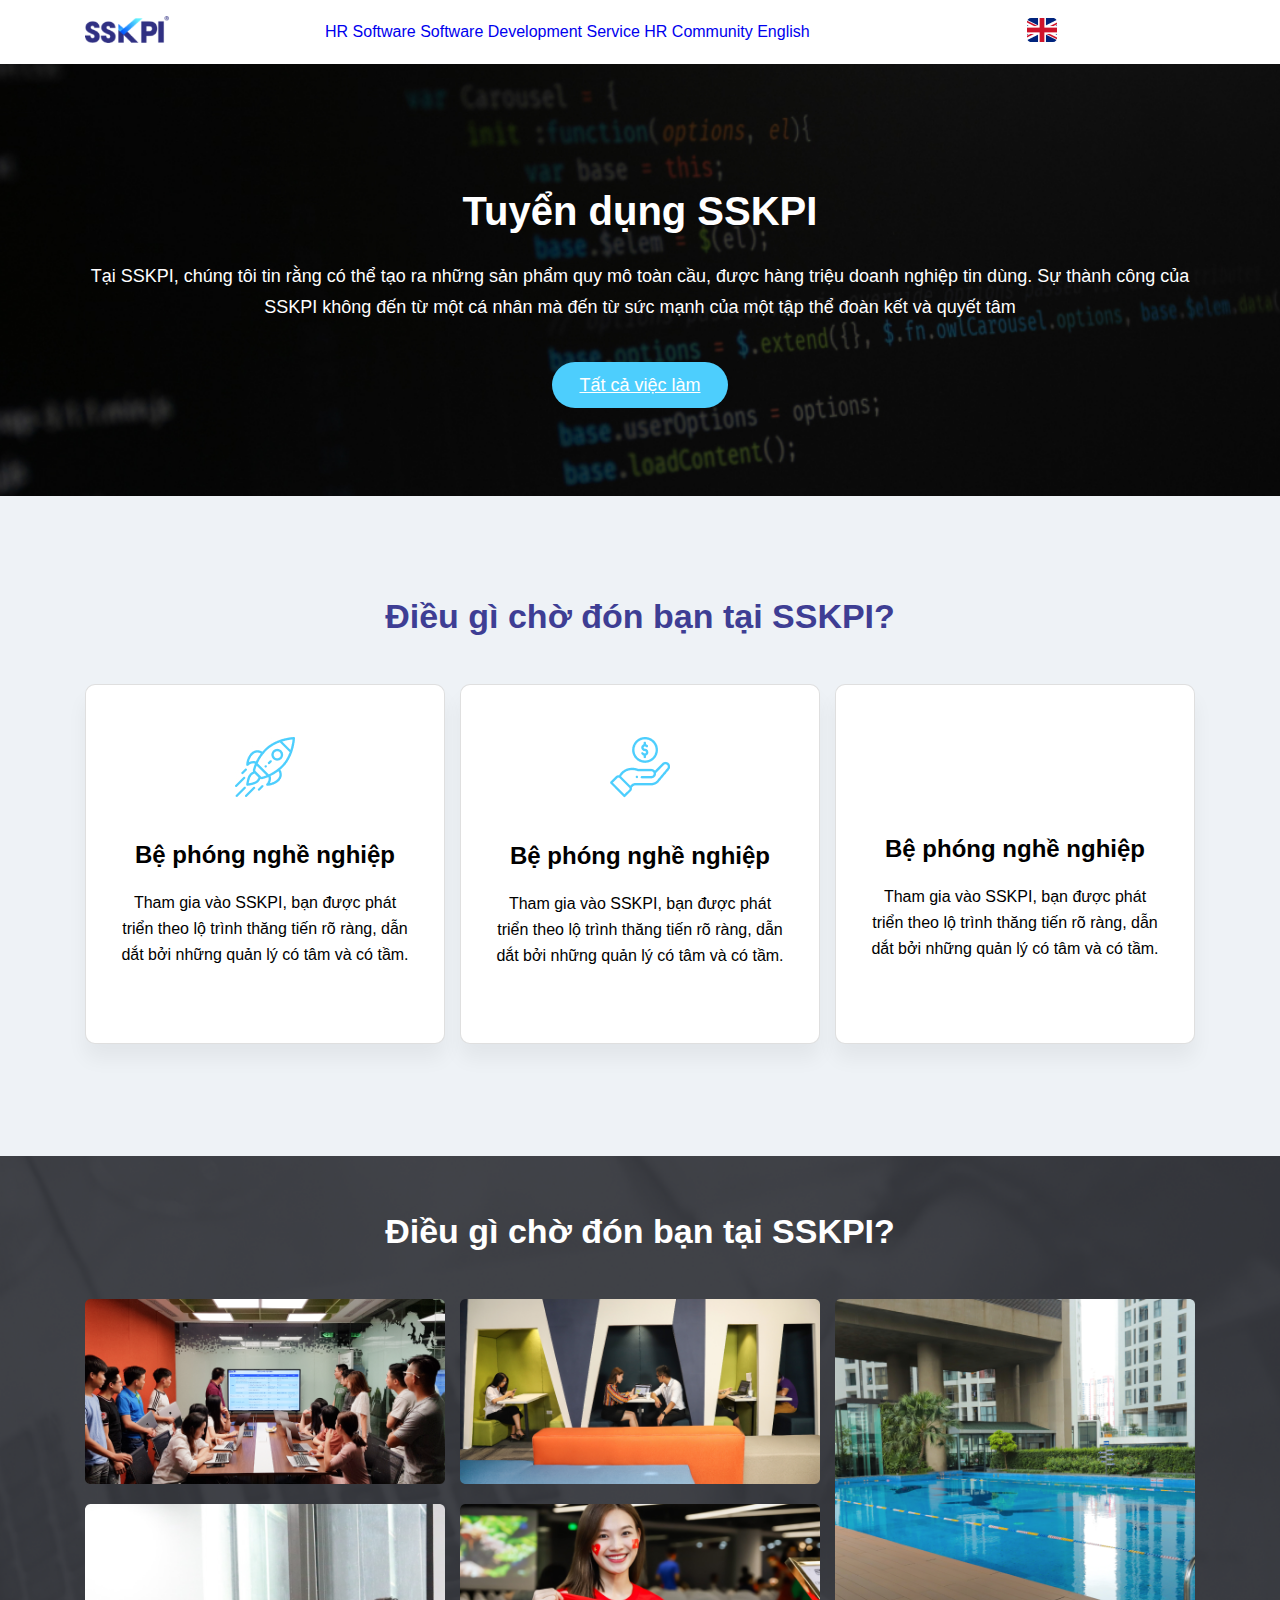
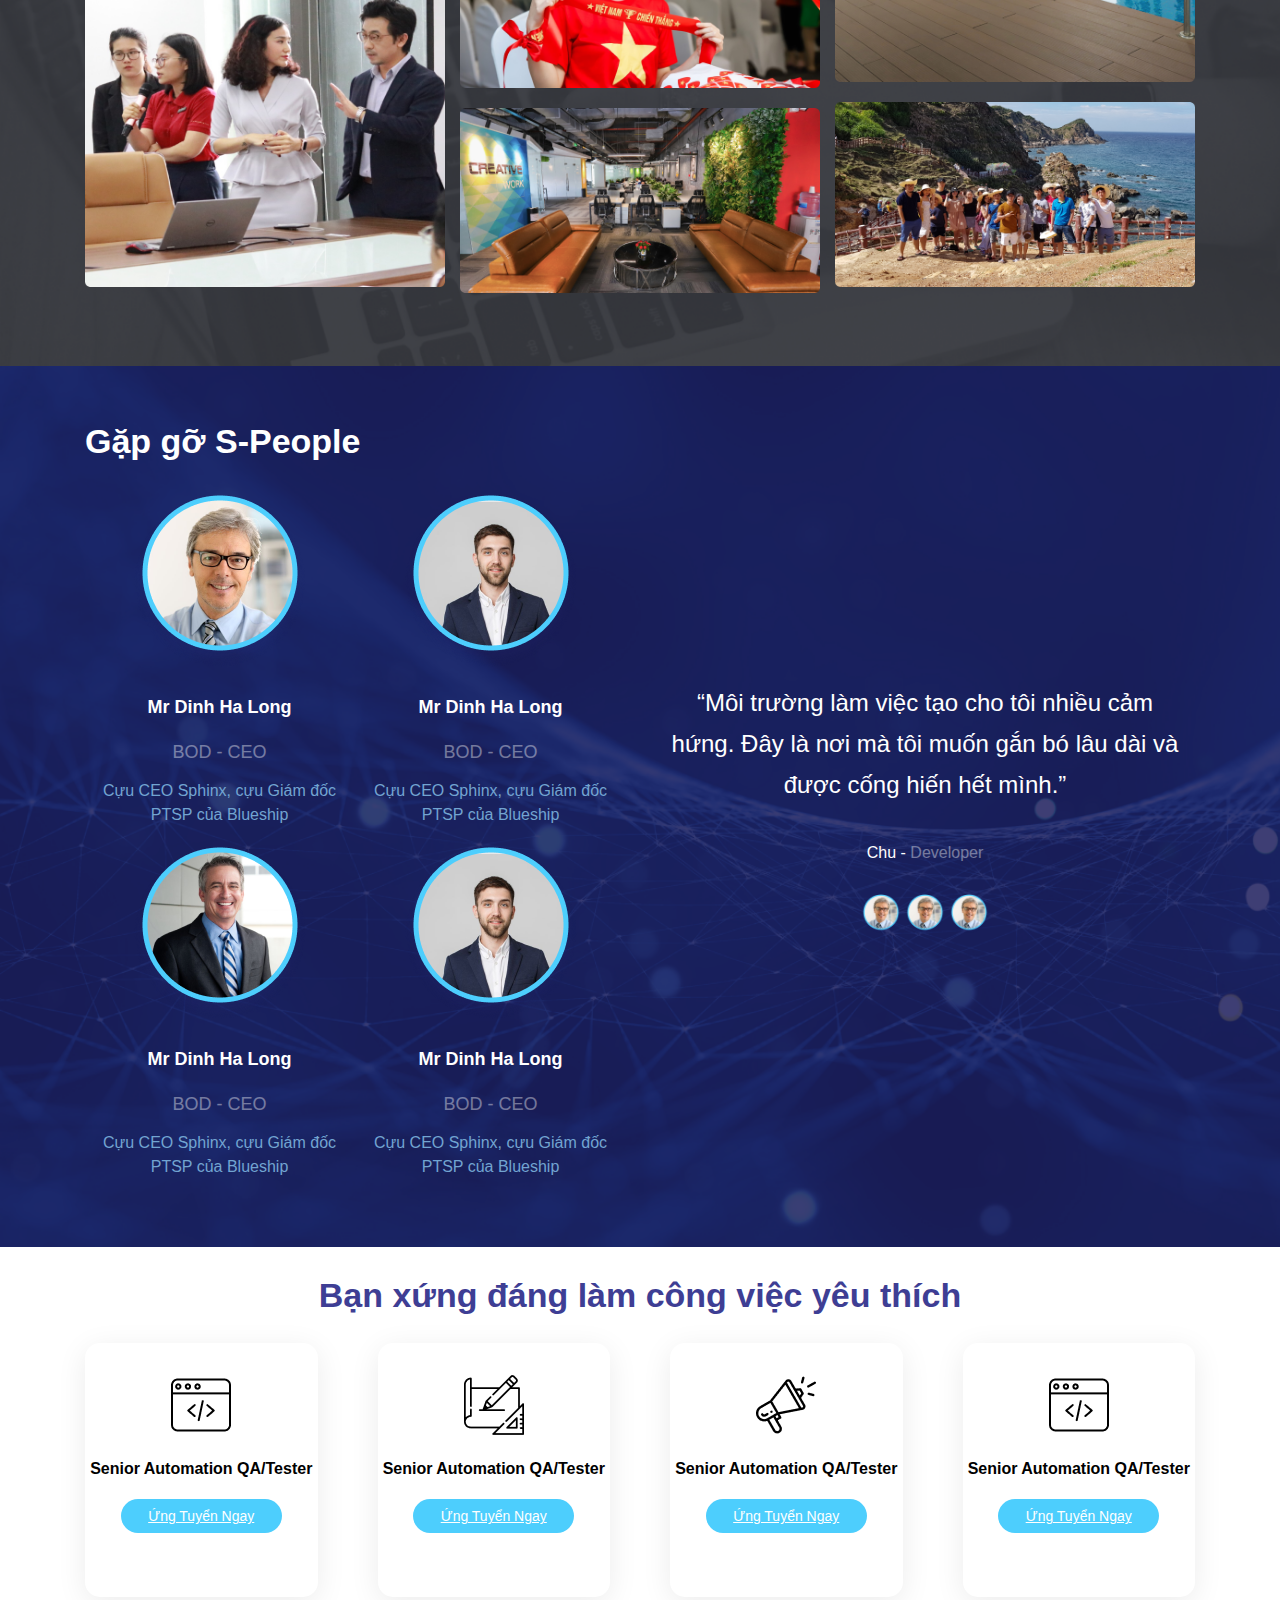
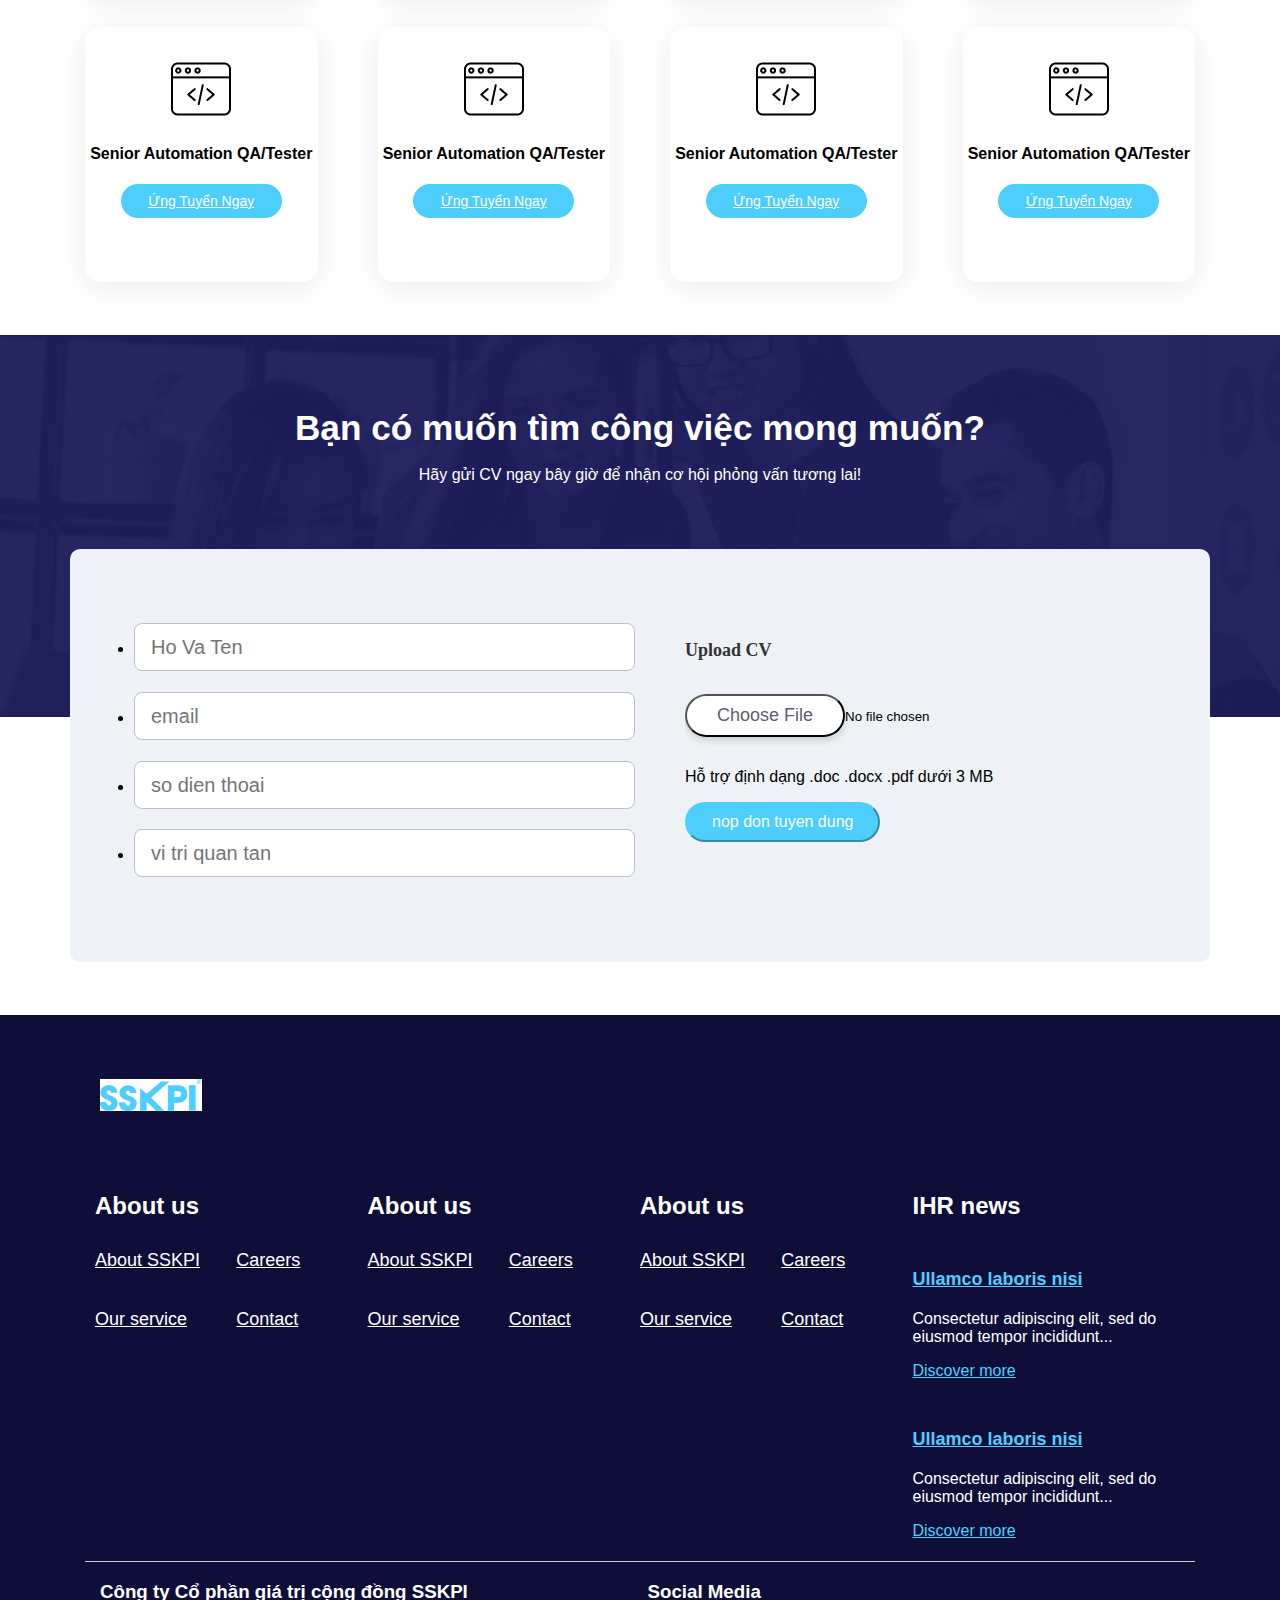
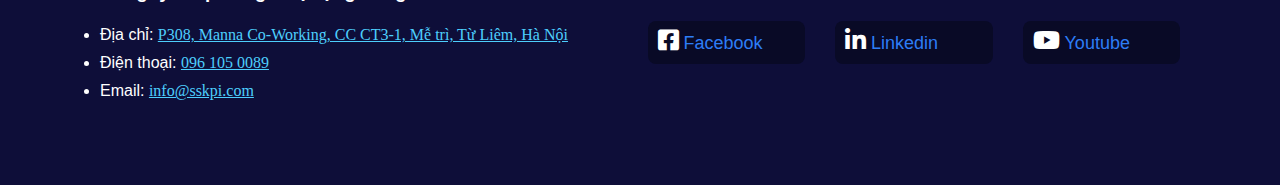
<file: lab5/index.html>
<!DOCTYPE html>
<html lang="en">

<head>
    <meta charset="UTF-8">
    <meta name="viewport" content="width=device-width, initial-scale=1.0">
    <meta http-equiv="X-UA-Compatible" content="ie=edge">
    <title>Document</title>
    <link rel="stylesheet" href="style.css">
    <link rel="stylesheet" href="css/all.css"  type="text/css">
</head>

<body>
    <header>
        <div class="container">
            <div class="row-header">
                 <a href="#" class="logo"><img src="./images/Logo.png" width="100%" alt=""></a>
                 <!-- <button class="navbar-toggler">&#9776;</button> -->
                <div class="menu">
                        <ul>
                            <li class="list-menu"><a href="#">HR Software</a></li>
                            <li class="list-menu"><a href="#">Software Development Service</a></li>
                            <li class="list-menu"><a href="#">HR Community</a></li>
                            <li class="list-menu"><a href="#"> English</a></li>
                        </ul>
                </div>
                <div class="menu-language">
                    <ul>
                        <li class="list-menu"><a href="#"><img src="./images/englend.png" alt=""></a></li>
                        <!-- <li class="list-menu"><a href="#"><img src="./images/englend.png" alt=""></a></li> -->
                    </ul>
                </div>
            </div>
        </div>
    </header>
    <section class="banner">
        <div class="container">
            <h1 class="banner-title">Tuyển dụng SSKPI</h1>
            <p class="banner-desc">Tại SSKPI, chúng tôi tin rằng có thể tạo ra những sản phẩm quy mô toàn cầu,
                được hàng triệu doanh nghiệp tin dùng. Sự thành công của SSKPI không đến từ một
                cá nhân mà đến từ sức mạnh của một tập thể đoàn kết và quyết tâm</p>
            <a href="#" class="all-job">Tất cả việc làm</a>
        </div>

    </section>
    <section class="enviroment">
        <div class="container">
            <div class="evironment-hearding">
                <h2 class="section-heading">Điều gì chờ đón bạn tại SSKPI?</h2>
            </div>
        </div>
        <div class="enviroment-body">
            <div class="container">
                <div class="row-body-enviroment">
                    <div class="enviroment-item">
                        <div class="cart-icon">
                            <img src="./images/001-startup.jpg" alt="">
                        </div>
                        <h5>Bệ phóng nghề nghiệp</h5>
                        <p>Tham gia vào SSKPI, bạn được phát triển theo lộ trình thăng tiến rõ
                            ràng, dẫn dắt bởi những quản lý có tâm và có tầm.</p>
                    </div>
                    <!--  -->
                    <div class="enviroment-item">
                        <div class="cart-icon">
                            <img src="./images/002-hand.png" alt="">
                        </div>
                        <h5>Bệ phóng nghề nghiệp</h5>
                        <p>Tham gia vào SSKPI, bạn được phát triển theo lộ trình thăng tiến rõ
                            ràng, dẫn dắt bởi những quản lý có tâm và có tầm.</p>
                    </div>
                    <!--  -->
                    <div class="enviroment-item">
                        <div class="cart-icon">
                            <img src="./images/anhmo1.png" alt="">
                        </div>
                        <h5>Bệ phóng nghề nghiệp</h5>
                        <p>Tham gia vào SSKPI, bạn được phát triển theo lộ trình thăng tiến rõ
                            ràng, dẫn dắt bởi những quản lý có tâm và có tầm.</p>
                    </div>
                </div>
            </div>

        </div>
    </section>
    <section class="exprience">
        <div class="container">
            <div class="evironment-hearding">
                <h2>Điều gì chờ đón bạn tại SSKPI?</h2>
            </div>
            <div class="exprience-row-row">
                <div class="row-column">
                    <div class="image-colums">
                        <img src="./images/Rectangle 2 - Copy (2) - Copy.png" class="image-fluid" alt="">
                    </div>
                    <div class="image-colums">
                        <img src="./images/Rectangle 2.2.png" max-height="auto" class="image-fluid" alt="">
                    </div>
                </div>
                <div class="row-column-hide">
                    <div class="image-colums">
                        <img src="./images/Rectangle 2.4.png" class="image-fluid" alt="">
                    </div>
                    <div class="image-colums">
                        <img src="./images/Rectangle 2.3.png" class="image-fluid" alt="">
                    </div>
                    <div class="image-colums">
                        <img src="./images/Rectangle 2.5.png" class="image-fluid" alt="">
                    </div>

                </div>
                <div class="row-column-hide">
                    <div class="image-colums">
                        <img src="./images/Rectangle 2.6 - Copy.png" class="image-fluid" alt="">
                    </div>
                    <div class="image-colums">
                        <img src="./images/Rectangle 2.7.png" class="image-fluid" alt="">
                    </div>
                </div>
            </div>
        </div>
    </section>
    <!-- sdfasdfasdfasdfasdfasdfasdfasdfsdfsdfsadf -->
    <section class="meeting">
        <div class="container">
            <div class="meeting-heading">
                <h2 class="title">Gặp gỡ S-People</h2>
            </div>
            <div class="row-meeting">
                <div class="itemMeting">
                    <div class="item-meeting">
                        <div class="avarta-meeting">
                            <img src="./images/avarta.png" alt="">
                        </div>
                        <h4 class="leader__name"> Mr Dinh Ha Long </h4>
                        <span class="leader__position">BOD - CEO</span>
                        <p class="leader__desc">Cựu CEO Sphinx, cựu Giám đốc PTSP của Blueship </p>
                    </div>
                    <div class="item-meeting">
                        <div class="avarta-meeting">
                            <img src="./images/avarta4.png" alt="">
                        </div>
                        <h4 class="leader__name"> Mr Dinh Ha Long </h4>
                        <span class="leader__position">BOD - CEO</span>
                        <p class="leader__desc">Cựu CEO Sphinx, cựu Giám đốc PTSP của Blueship </p>
                    </div>
                    <div class="item-meeting">
                        <div class="avarta-meeting">
                            <img src="./images/avarta3.png" alt="">
                        </div>
                        <h4 class="leader__name"> Mr Dinh Ha Long </h4>
                        <span class="leader__position">BOD - CEO</span>
                        <p class="leader__desc">Cựu CEO Sphinx, cựu Giám đốc PTSP của Blueship </p>
                    </div>
                    <div class="item-meeting">
                        <div class="avarta-meeting">
                            <img src="./images/avarta4.png" alt="">
                        </div>
                        <h4 class="leader__name"> Mr Dinh Ha Long </h4>
                        <span class="leader__position">BOD - CEO</span>
                        <p class="leader__desc">Cựu CEO Sphinx, cựu Giám đốc PTSP của Blueship </p>
                    </div>
                </div>
                <div class="blog-enveroment">
                    <div class="paragraph-ev">
                        <p>“Môi trường làm việc tạo cho tôi nhiều cảm hứng. Đây là nơi mà tôi muốn gắn bó lâu dài và
                            được cống hiến hết mình.”</p>
                    </div>
                    <div class="employee">
                        <p><span>Chu -</span><span> Developer</span></p>
                        <p class="avatar-meeting">
                            <img src="./images/avarta.png" alt="" width="100%">
                        </p>
                        <p class="avatar-meeting">
                            <img src="./images/avarta.png" alt="" width="100%">
                        </p>
                        <p class="avatar-meeting">
                            <img src="./images/avarta.png" alt="" width="100%">
                        </p>
                    </div>
                </div>
            </div>

        </div>
    </section>
    <section class="job">
        <div class="container">
            <div class="title-job">
                <h2>Bạn xứng đáng làm công việc yêu thích</h2>
            </div>
            <div class="row-job">
                <div class="item-job">
                    <div class="image-job">
                        <img src="./images/001-web-programming 1.png" width="100%" alt="">
                    </div>
                    <h4>Senior Automation QA/Tester </h4>
                    <a href="#">Ứng Tuyển Ngay</a>
                </div>
                <div class="item-job">
                    <div class="image-job">
                        <img src="./images/003-sketch 1 - Copy.png" width="100%" alt="">
                    </div>
                    <h4>Senior Automation QA/Tester </h4>
                    <a href="#">Ứng Tuyển Ngay</a>
                </div>
                <div class="item-job">
                    <div class="image-job">
                        <img src="./images/002-promotion 1.png" width="100%" alt="">
                    </div>
                    <h4>Senior Automation QA/Tester </h4>
                    <a href="#">Ứng Tuyển Ngay</a>
                </div>
                <div class="item-job">
                    <div class="image-job">
                        <img src="./images/001-web-programming 1.png" width="100%" alt="">
                    </div>
                    <h4>Senior Automation QA/Tester </h4>
                    <a href="#">Ứng Tuyển Ngay</a>
                </div>
                <div class="item-job">
                    <div class="image-job">
                        <img src="./images/001-web-programming 1.png" width="100%" alt="">
                    </div>
                    <h4>Senior Automation QA/Tester </h4>
                    <a href="#">Ứng Tuyển Ngay</a>
                </div>
                <div class="item-job">
                    <div class="image-job">
                        <img src="./images/001-web-programming 1.png" width="100%" alt="">
                    </div>
                    <h4>Senior Automation QA/Tester </h4>
                    <a href="#">Ứng Tuyển Ngay</a>
                </div>
                <div class="item-job">
                    <div class="image-job">
                        <img src="./images/001-web-programming 1.png" width="100%" alt="">
                    </div>
                    <h4>Senior Automation QA/Tester </h4>
                    <a href="#">Ứng Tuyển Ngay</a>
                </div>
                <div class="item-job">
                    <div class="image-job">
                        <img src="./images/001-web-programming 1.png" width="100%" alt="">
                    </div>
                    <h4>Senior Automation QA/Tester </h4>
                    <a href="#">Ứng Tuyển Ngay</a>
                </div>
            </div>
        </div>
    </section>
    <section class="recruitment">
        <div class="container">
            <div class="recruitment-heading">
                <h2>Bạn có muốn tìm công việc mong muốn?</h2>
                <p>Hãy gửi CV ngay bây giờ để nhận cơ hội phỏng vấn tương lai!</p>
            </div>
            <div class="recruitment-body">
                <form action="" class="recruitment-form">
                    <div class="row-requritment">
                        <ul>
                            <li><input type="text" placeholder="Ho Va Ten"></li>
                            <li><input type="text" placeholder="email"></li>
                            <li><input type="text" placeholder="so dien thoai"></li>
                            <li><input type="text" placeholder="vi tri quan tan"></li>
                        </ul>
                        <div class="upload-cv">
                            <h3>Upload CV</h3>
                            <div class="box-file"><input type="file"></div>
                            <p>Hỗ trợ định dạng .doc .docx .pdf dưới 3 MB</p>
                            <div class="box-submit"><input type="button" value="nop don tuyen dung"></div>
                        </div>
                    </div>

                </form>
            </div>
        </div>
    </section>
    <footer>
        <div class="container">
            <div class="logo-footer">
                <img src="./images/Group.jpg" alt="">
            </div>
            <section class="one">
                <div class="row-footer-one">
                    <div class="main-item__show">
                        <h2>About us</h2>
                        <ul class="listing">
                            <li><a href="#"> About SSKPI</a></li>
                            <li><a href="#">Careers</a></li>
                            <li><a href="#">Our service</a></li>
                            <li><a href="#">Contact</a></li>
                        </ul>
                    </div>
                    <div class="main-item__show">
                        <h2>About us</h2>
                        <ul class="listing">
                            <li><a href="#"> About SSKPI</a></li>
                            <li><a href="#">Careers</a></li>
                            <li><a href="#">Our service</a></li>
                            <li><a href="#">Contact</a></li>
                        </ul>
                    </div>
                    <div class="main-item__show">
                        <h2>About us</h2>
                        <ul class="listing">
                            <li><a href="#"> About SSKPI</a></li>
                            <li><a href="#">Careers</a></li>
                            <li><a href="#">Our service</a></li>
                            <li><a href="#">Contact</a></li>
                        </ul>
                    </div>

                    <div class="ihr-news">
                        <h2>IHR news</h2>
                        <div class="ite-new">
                            <h5><a href="#"> Ullamco laboris nisi</a></h5>
                            <p>Consectetur adipiscing elit, sed do eiusmod tempor incididunt...</p>
                            <a href="#">Discover more</a>
                        </div>
                        <div class="ite-new">
                            <h5><a href="#"> Ullamco laboris nisi</a></h5>
                            <p>Consectetur adipiscing elit, sed do eiusmod tempor incididunt...</p>
                            <a href="#">Discover more</a>
                        </div>
                    </div>
                </div>
            </section>
            <section class="second">
                <div class="container">
                    <div class="row-second">
                        <div class="row-left">
                            <h3>Công ty Cổ phần giá trị cộng đồng SSKPI</h3>
                            <ul>
                                <li>Địa chỉ: <a href="#"> P308, Manna Co-Working, CC CT3-1, Mễ trì, Từ Liêm, Hà Nội</a>
                                </li>
                                <li>Điện thoại: <a href="#">096 105 0089</a></li>
                                <li>Email: <a href="#">info@sskpi.com</a></li>
                            </ul>
                        </div>
                        <div class="row-right">
                            <h3>Social Media</h3>
                            <div class="social-media">
                                <a href="#" class="facebook">
                                     <i class="fab fa-facebook-square"></i> 
                                    <span> Facebook</span>
                                </a>
                                <a href="#" class="Linkedin">
                                     <i class="fab fa-linkedin-in"></i> 
                                    <span>Linkedin</span>
                                </a>
                                <a href="#" class="Youtube">
                                    <i class="fab fa-youtube"></i>
                                    <span>Youtube</span>
                                </a>
                            </div>
                        </div>
                    </div>
                </div>
            </section>
        </div>
    </footer>
    <script>
        function openNav() {
            document.getElementById("mySidenav").style.width = "250px";
            // document.getElementById("main").style.marginLeft = "250px";
        }
        function closeNav() {
            document.getElementById("mySidenav").style.width = "0";
            document.getElementById("main").style.marginLeft = "0";
        }
    </script>
</body>

</html>
</file>
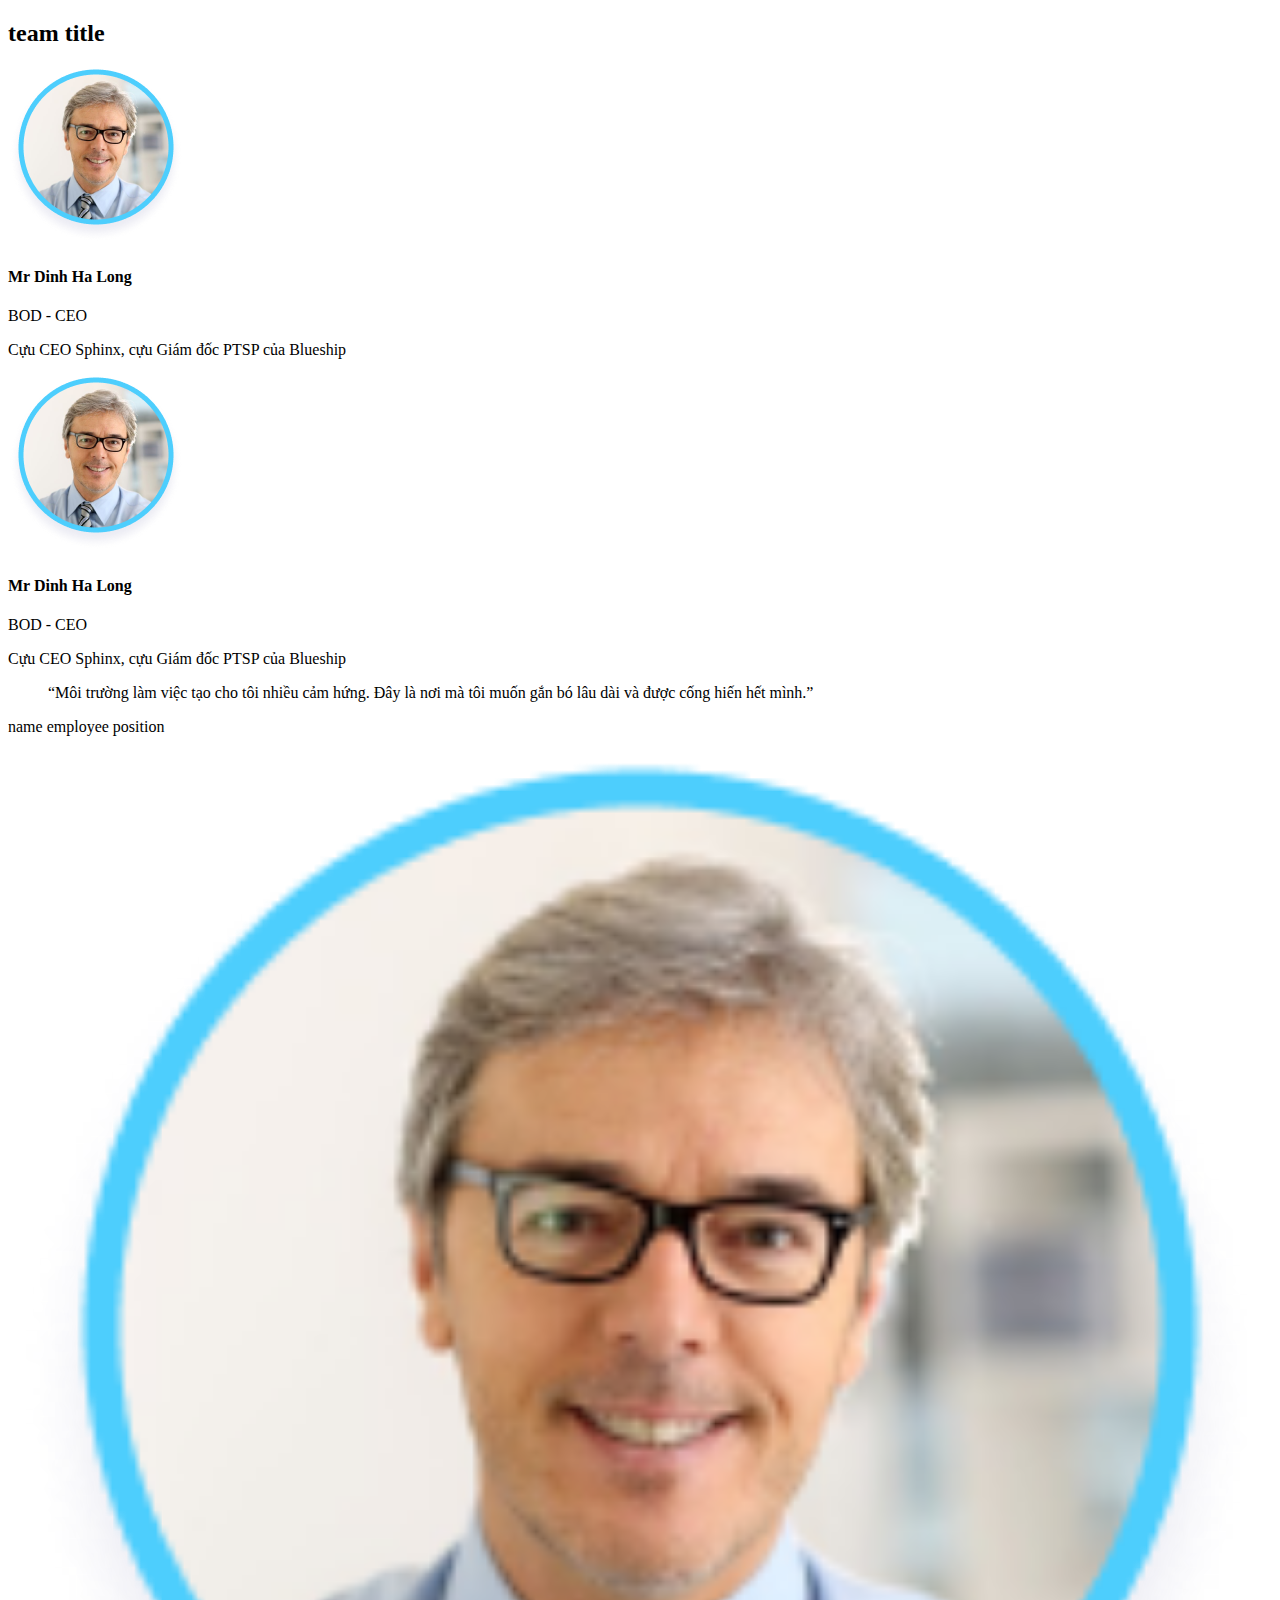
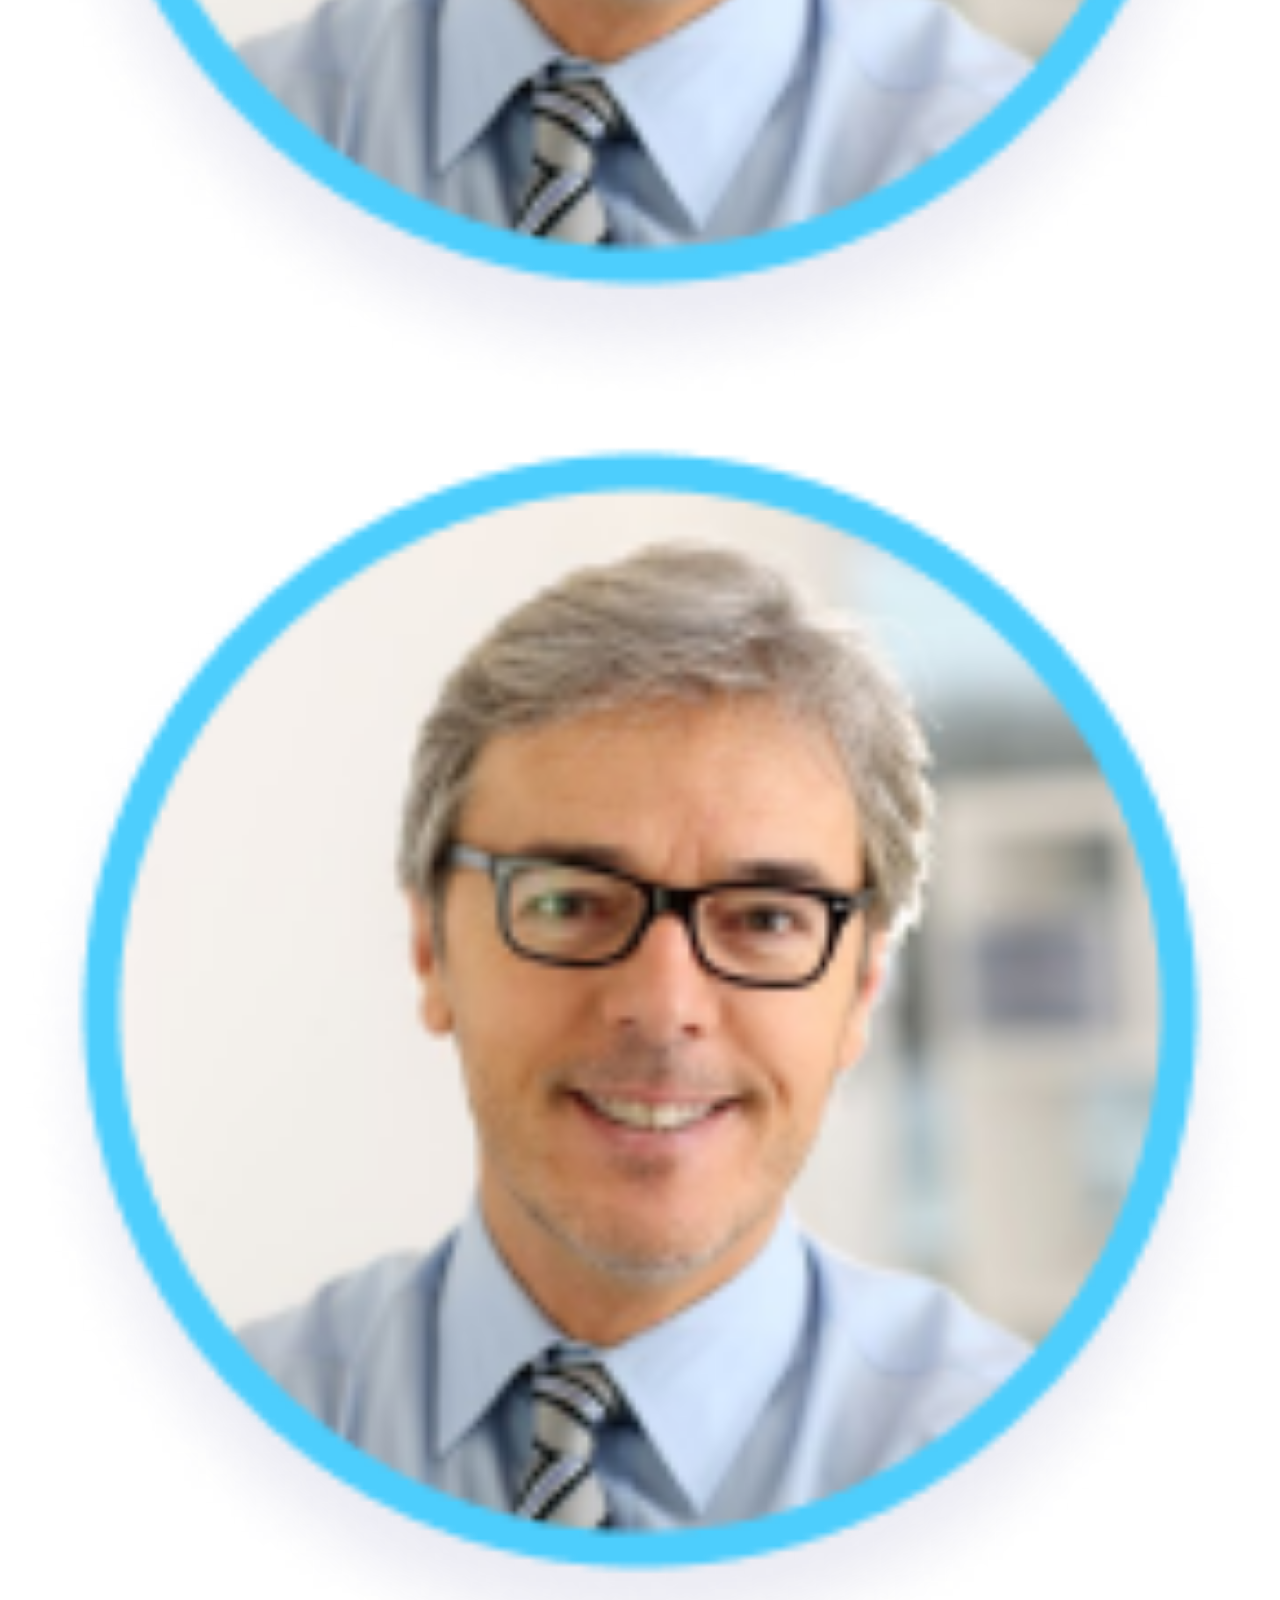
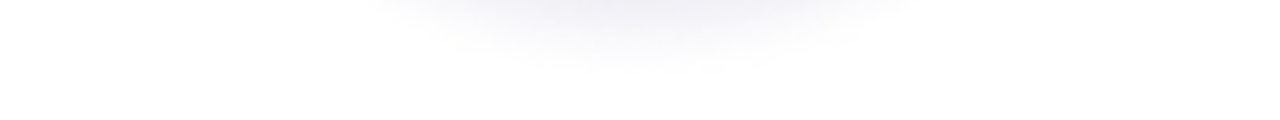
<file: lab5/employee.html>
<!DOCTYPE html>
<html lang="en">
<head>
    <meta charset="UTF-8">
    <meta name="viewport" content="width=device-width, initial-scale=1.0">
    <meta http-equiv="X-UA-Compatible" content="ie=edge">
    <title>Document</title>
    <link rel="stylesheet" href="employee.scss" type="text/css">
</head>
<body>
    <section className="team">
        <div className="container">
          <div className="team-heading">
            <h2 className="team__title">team title</h2>
          </div>
          <div className="row">
            <div className="item-leader">
              <div className="leader--item">
                <div className="avarta-leader">
                  <img src="./images/avarta.png" alt="" />
                </div>
                <h4 className="leader__name"> Mr Dinh Ha Long </h4>
                <span className="leader__position">BOD - CEO</span>
                <p className="leader__desc">Cựu CEO Sphinx, cựu Giám đốc PTSP của Blueship </p>
              </div>
              <div className="leader--item">
                <div className="avarta-leader">
                  <img src="./images/avarta.png" alt="" />
                </div>
                <h4 className="leader__name"> Mr Dinh Ha Long </h4>
                <span className="leader__position">BOD - CEO</span>
                <p className="leader__desc">Cựu CEO Sphinx, cựu Giám đốc PTSP của Blueship </p>
              </div>
            </div>
            <!-- {/* sdfsdfsdf */} -->
            <div className="blog-enveroment">
              <blockquote>
                “Môi trường làm việc tạo cho tôi nhiều cảm hứng. Đây là nơi mà tôi muốn gắn bó lâu dài và
                được cống hiến hết mình.” 
              </blockquote>
              <div className="employee">
                <p><span>name employee</span><span> position</span></p>
                <p className="avatar-employee">
                  <img src="./images/avarta.png" alt="" width="100%" />
                </p>
                <p className="avatar-employee">
                  <img src="./images/avarta.png" alt="" width="100%" />
                </p>
              </div>
            </div>
          </div>
        </div>
      </section>
</body>
</html>
</file>
<file: lab5/style.css>
* {
  box-sizing: border-box; }

body {
  margin: 0px;
  font-family: 'Roboto', sans-serif; }

.container {
  max-width: 1400px;
  margin: auto;
  padding: 0px 15px; }
  .container .row-header {
    display: grid;
    grid-template-columns: 1fr 3fr 1fr;
    grid-gap: 30px;
    align-items: center; }
    .container .row-header .logo {
      display: inline-block;
      padding-top: .3125rem;
      padding-bottom: .3125rem;
      margin-right: 1rem;
      font-size: 1.25rem;
      display: block;
      max-width: 84px; }
    .container .row-header .menu {
      margin: 0px; }
      .container .row-header .menu ul {
        list-style: none;
        padding: 0px; }
        .container .row-header .menu ul li {
          display: inline-block; }
          .container .row-header .menu ul li a {
            text-decoration: none;
            display: block; }
            .container .row-header .menu ul li a:hover {
              color: blue; }
    .container .row-header .menu-language ul {
      display: inline-block;
      list-style: none; }

.banner {
  background: url(./images/Rectangle.jpg) no-repeat center center;
  background-size: cover;
  background-attachment: fixed;
  padding: 6rem 15px;
  margin: 0;
  border-radius: 0;
  text-align: center; }
  .banner .banner-title {
    font-weight: bold;
    font-size: 40px;
    line-height: 49px;
    color: #fff;
    margin-bottom: 1.6rem; }
  .banner .banner-desc {
    color: #fff;
    font-size: 18px;
    line-height: 168%;
    margin-bottom: 3rem;
    padding: 0; }
  .banner .all-job {
    color: #fff;
    font-size: 18px;
    line-height: 168%;
    padding: 13px 27px;
    background: #4DCEFD;
    border-radius: 100px; }

/* enviroment */
.enviroment {
  background: #EEF2F6;
  padding: 3.5rem 0 0rem 0; }

.evironment-hearding {
  margin-bottom: 3rem; }

.evironment-hearding .section-heading {
  color: #3E3E94;
  text-align: center;
  font-size: 34px;
  font-weight: bold;
  margin: 0;
  padding: 0; }

.enviroment-item {
  box-shadow: 0px 15px 20px rgba(0, 0, 0, 0.05);
  border-radius: 10px;
  padding: 3.25rem 0 2.4rem 0;
  height: 100%;
  margin-bottom: 20px;
  background-size: cover;
  background-position: center center;
  background-color: #fff;
  background-clip: border-box;
  border: 1px solid rgba(0, 0, 0, 0.125);
  text-align: center; }

.enviroment-item:hover {
  background-color: #22225e;
  color: #fff; }

.cart-icon {
  margin-bottom: 2rem; }

.enviroment {
  padding: 3.5rem 0 0rem 0; }

.enviroment-item h5 {
  font-size: 24px;
  line-height: 28px;
  font-weight: bold;
  margin-bottom: 1.3rem; }

.enviroment-item p {
  padding: 0 2rem;
  line-height: 26px; }

/* exprience */
.exprience {
  background: url(./images/Rectangle\ 4.1.png) no-repeat;
  background-size: cover;
  padding: 3.5rem 0 3.3rem 0; }

.evironment-hearding h2 {
  color: #fff;
  text-align: center;
  font-size: 34px;
  font-weight: bold;
  margin: 0;
  padding: 0; }

/* enviroment body */
/* exprience */
.exprience-row-row {
  display: grid;
  text-align: center; }

.image-fluid {
  max-width: 100%;
  max-height: auto; }

.image-colums {
  margin-bottom: 1rem; }

.row-column-hide {
  display: none; }

/* meeting */
.meeting {
  background: url(./images/Rectangle\ 4.png) no-repeat;
  background-size: cover;
  padding: 3.5rem 0 3.3rem 0; }

/* .row-meeting{
    display: grid;
    grid-template-columns: 1fr 1fr;
    grid-gap: 30px;
} */
/* .itemMeting{
    display: grid;
    grid-template-columns: 1fr 1fr;
    grid-gap: 2px;
} */
.item-meeting {
  padding: 0px 10px;
  text-align: center; }

.meeting-heading {
  margin-bottom: 2rem; }

.meeting-heading h2 {
  font-size: 34px;
  font-weight: bold;
  margin: 0;
  padding: 0;
  color: white; }

.leader__name {
  color: white;
  font-style: normal;
  font-weight: bold;
  font-size: 18px;
  line-height: 21px; }

.leader__position {
  font-size: 18px;
  line-height: 21px;
  display: block;
  opacity: 0.4;
  margin: 0 0 13px 0;
  color: white; }

.leader__desc {
  font-size: 16px;
  line-height: 150%;
  color: #72A4D1; }

/* blog */
.blog-enveroment {
  text-align: center; }

.avatar-meeting {
  max-width: 40px;
  display: inline-block; }

.employee p span:first-child {
  color: white; }

.employee p span:last-child {
  color: white;
  opacity: 0.4; }

.avatar-meeting img {
  display: inline-block; }

.blog-enveroment {
  padding: 15 0px; }

.paragraph-ev p {
  padding: 15px;
  line-height: 41px;
  font-size: 24px;
  color: white; }

/* job ==========================================>>>> */
.job {
  margin-bottom: 3.3rem; }

.title-job {
  padding: 0px 15px 2.7rem 15px;
  font-weight: bold;
  margin: 0;
  padding: 0; }

.title-job h2 {
  text-align: center;
  color: #3E3E94;
  font-size: 34px; }

.item-job {
  text-align: center;
  padding: 2rem 0px;
  border-radius: 15px;
  box-shadow: 0px 6px 30px rgba(0, 0, 0, 0.08); }

.image-job {
  max-width: 60px;
  margin: auto; }

.item-job a {
  background: #4DCEFD;
  border-radius: 100px;
  border-color: #4DCEFD;
  padding: 9px 25px;
  display: block;
  font-size: 14px;
  max-width: 161px;
  margin: auto;
  margin-bottom: 2rem;
  /* font-size: 9px; */
  color: white; }

.item-job a:hover {
  background-color: #0E0E39;
  color: #fff; }

/* .item-job a{
    color: wheat;
} */
/*=======================================recruitment ================================>>>>  */
.recruitment {
  background-color: #fff;
  padding-bottom: 3.3rem;
  background: url(images/Rectangle\ 2\ -\ Copy\ -\ Copy.png) no-repeat top center;
  /* background-size: contain; */
  /* background-size: cover; */ }

/* .recruitment:hover{
} */
.recruitment-heading {
  text-align: center;
  padding: 4.6rem 0 3.1rem 0; }

.recruitment-heading h2 {
  text-align: center;
  margin: 0px 0px 1.1rem 0px;
  color: white;
  font-size: 2.2rem; }

.recruitment-heading p {
  color: white;
  margin: 0px 0px 16px 0px; }

.recruitment-form {
  margin: 0;
  padding: 3.6rem 4rem 3rem 4rem;
  background: #EEF2F6;
  border-radius: 10px;
  background: #EEF2F6;
  border-radius: 10px;
  padding: 3.6rem 15px 3rem 15px;
  margin-left: -17px;
  margin-right: -17px;
  /* margin: 0;
  padding: 3.6rem 4rem 3rem 4rem;
  background: #EEF2F6;
  border-radius: 10px; */ }

/* .row-requritment{
    display: grid;
    grid-template-columns: 1fr 1fr;
    grid-gap: 10px;
} */
.row-requritment ul li {
  margin-bottom: 1.3rem; }

.row-requritment ul {
  padding: 0px; }

.row-requritment ul li input {
  border-radius: 8px;
  border: 1px solid #BFBFCC;
  padding: 15px 10px;
  width: 100%;
  padding: .5rem 1rem;
  font-size: 1.25rem;
  line-height: 1.5; }

/* ===>upload-cv */
.upload-cv {
  padding: 15px 40px; }

.upload-cv h3 {
  font-size: 18px;
  color: #333333;
  font-family: 'Noto Sans'; }

::-webkit-file-upload-button {
  background-color: white;
  padding: 9px 30px;
  border-radius: 100px;
  font-size: 18px;
  font-weight: normal;
  color: #5F5F70;
  margin: 15px 0;
  cursor: pointer;
  box-shadow: 0px 4px 6px rgba(87, 87, 87, 0.2);
  outline: none; }

.box-submit input {
  background: #4DCEFD;
  border-radius: 100px;
  border-color: #4DCEFD;
  padding: 9px 25px;
  color: #fff;
  font-size: 16px; }

/* ====================================foooter=====> */
footer {
  background: #0E0E39;
  color: #fff;
  padding: 4rem 0; }

.logo-footer {
  padding: 0px 15px;
  margin-bottom: 3.6rem; }

.main-item__show h2 {
  margin-bottom: 1rem; }

.listing {
  padding: 0px;
  display: grid;
  grid-template-columns: 1fr 1fr;
  grid-gap: 10px; }

.listing li {
  list-style: none;
  padding: 10px 0; }

.listing li a {
  font-size: 18px;
  line-height: 160%;
  color: #fff; }

/* ==============================ihr-news===============>>> */
.ihr-new h2 {
  text-align: center;
  margin: 0px 0px 1.1rem 0px;
  color: white;
  font-size: 2.2rem; }

.ite-new {
  margin-bottom: 1.3rem;
  margin-top: 45px; }

.ite-new h5 {
  margin: 0;
  padding: 0;
  font-size: 18px;
  line-height: 160%; }

.ite-new a {
  color: #4DCEFD; }

.ite-new h5:hover {
  text-decoration: underline; }

/* =====================================second footer */
.second {
  border-top: 1px solid #ccc; }

.row-left ul {
  padding: 0px; }

.row-left ul li {
  padding: 5px 0; }

.row-left ul li a {
  color: #4DCEFD;
  font-family: 'Noto Sans'; }

/* ===================================>>socail media=========>> */
.social-media {
  display: grid;
  grid-template-columns: 1fr 1fr 1fr;
  grid-gap: 30px; }

.social-media a {
  display: block;
  background: #090A26;
  border-radius: 8px;
  padding: 10px;
  cursor: pointer;
  color: #2D7DF6;
  text-decoration: none;
  font-size: 18px; }

.social-media a i {
  color: white;
  font-size: 1.33333em;
  line-height: .75em;
  display: block;
  text-align: center; }

.social-media a span {
  display: none; }

/*  */
@media (min-width: 576px) {
  /* section banner */
  .container {
    padding: 0px 15px; } }
@media (min-width: 768px) {
  /* section banner */
  .container {
    max-width: 960px; }

  /* enviroment */
  .row-body-enviroment {
    display: grid;
    grid-template-columns: 1fr 1fr 1fr;
    grid-gap: 15px; }

  .enviroment {
    padding: 6.3rem 0 7rem 0; }

  /* exprience row */
  .exprience-row-row {
    grid-template-columns: 1fr 1fr 1fr;
    grid-gap: 15px; }

  .row-column-hide {
    display: block; }

  /* metting */
  .row-meeting {
    display: grid;
    grid-template-columns: 1fr 1fr;
    grid-gap: 30px; }

  .itemMeting {
    display: grid;
    grid-template-columns: 1fr 1fr;
    grid-gap: 2px; }

  .blog-enveroment {
    padding: 150px 0px; }

  /* =========row job ==== */
  .row-job {
    display: grid;
    grid-template-columns: 1fr 1fr 1fr 1fr;
    grid-row-gap: 30px;
    grid-column-gap: 60px; }

  .recruitment {
    background-size: contain; }

  .row-requritment {
    display: grid;
    grid-template-columns: 1fr 1fr;
    grid-gap: 10px; }

  .recruitment-form {
    margin: 0px -15px;
    padding: 3.6rem 4rem 3rem 4rem;
    background: #EEF2F6;
    border-radius: 10px; }

  /* row footer on */
  .row-footer-one {
    display: grid;
    grid-template-columns: 1fr 1fr 1fr 1fr;
    padding: 0px 10px; }

  /* row-footer-second */
  .row-second {
    display: grid;
    grid-template-columns: 1fr 1fr;
    grid-gap: 15px; }

  .social-media a span {
    display: inline; }

  .social-media a i {
    display: inline;
    text-align: left; } }
@media (min-width: 992px) {
  .container {
    max-width: 1140px; } }

/*# sourceMappingURL=style.css.map */
</file>
